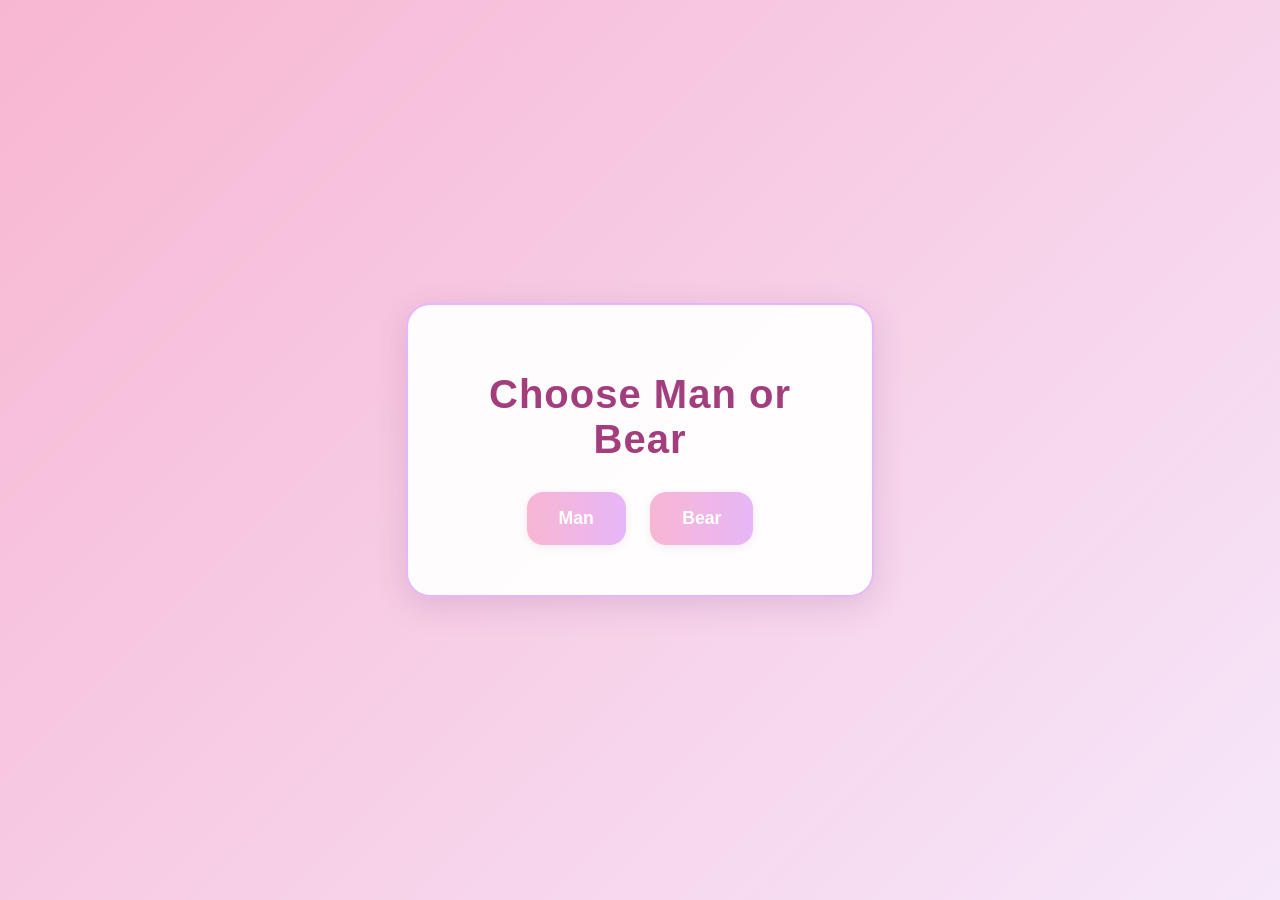
<file: index.html>
<!DOCTYPE html>
<html lang="fr">
<head>
    <meta charset="UTF-8">
    <meta name="viewport" content="width=device-width, initial-scale=1.0">
    <title>BIG ASS DIAMOND RING HERE</title>
    <link rel="stylesheet" href="styles.css">
</head>
<body>
    <div class="container">
        <div id="message-box">
            <h1 id="message">Choose Man or Bear</h1>
            <div id="choices">
                <button class="option" id="Man">Man</button>
                <button class="option" id="Bear">Bear</button>
            </div>
            <button id="try-again" style="display: none;">Please try again FOR ME</button>
        </div>
    </div>
    <script src="cupcake.js"></script>
</body>
</html>
</file>
<file: styles.css>
/* styles.css */
body {
    background: linear-gradient(135deg, #f8b6d2 0%, #f6e7fa 100%);
    font-family: 'Montserrat', 'Segoe UI', Arial, sans-serif;
    min-height: 100vh;
    margin: 0;
    display: flex;
    align-items: center;
    justify-content: center;
}

.container {
    text-align: center;
    background: rgba(255,255,255,0.95);
    border-radius: 24px;
    box-shadow: 0 8px 32px rgba(120, 60, 120, 0.18);
    padding: 40px 32px;
    max-width: 400px;
    width: 100%;
    border: 2px solid #e7b6f8;
}

h1 {
    font-size: 2.5em;
    margin-bottom: 20px;
    color: #a23e7c;
    font-weight: 600;
    letter-spacing: 1px;
}

.option {
    display: inline-block;
    background: linear-gradient(90deg, #f8b6d2 0%, #e7b6f8 100%);
    border: none;
    border-radius: 16px;
    color: #fff;
    font-size: 1.1rem;
    font-weight: 700;
    padding: 16px 32px;
    margin: 10px;
    cursor: pointer;
    box-shadow: 0 2px 8px rgba(120, 60, 120, 0.10);
    transition: transform 0.2s, box-shadow 0.2s;
}

.option:hover {
    transform: translateY(-2px) scale(1.05);
    box-shadow: 0 4px 16px rgba(120, 60, 120, 0.18);
    background: linear-gradient(90deg, #e7b6f8 0%, #f8b6d2 100%);
}

#try-again {
    background: #a23e7c;
    color: #fff;
    border: none;
    border-radius: 12px;
    padding: 12px 28px;
    font-size: 1rem;
    font-weight: 600;
    cursor: pointer;
    margin-top: 18px;
    box-shadow: 0 2px 8px rgba(120, 60, 120, 0.10);
    transition: background 0.2s;
}

#try-again:hover {
    background: #f8b6d2;
    color: #a23e7c;
}

@media (max-width: 500px) {
    .container {
        padding: 24px 8px;
        max-width: 95vw;
    }
    .option {
        padding: 12px 16px;
        font-size: 1rem;
    }
}
</file>
